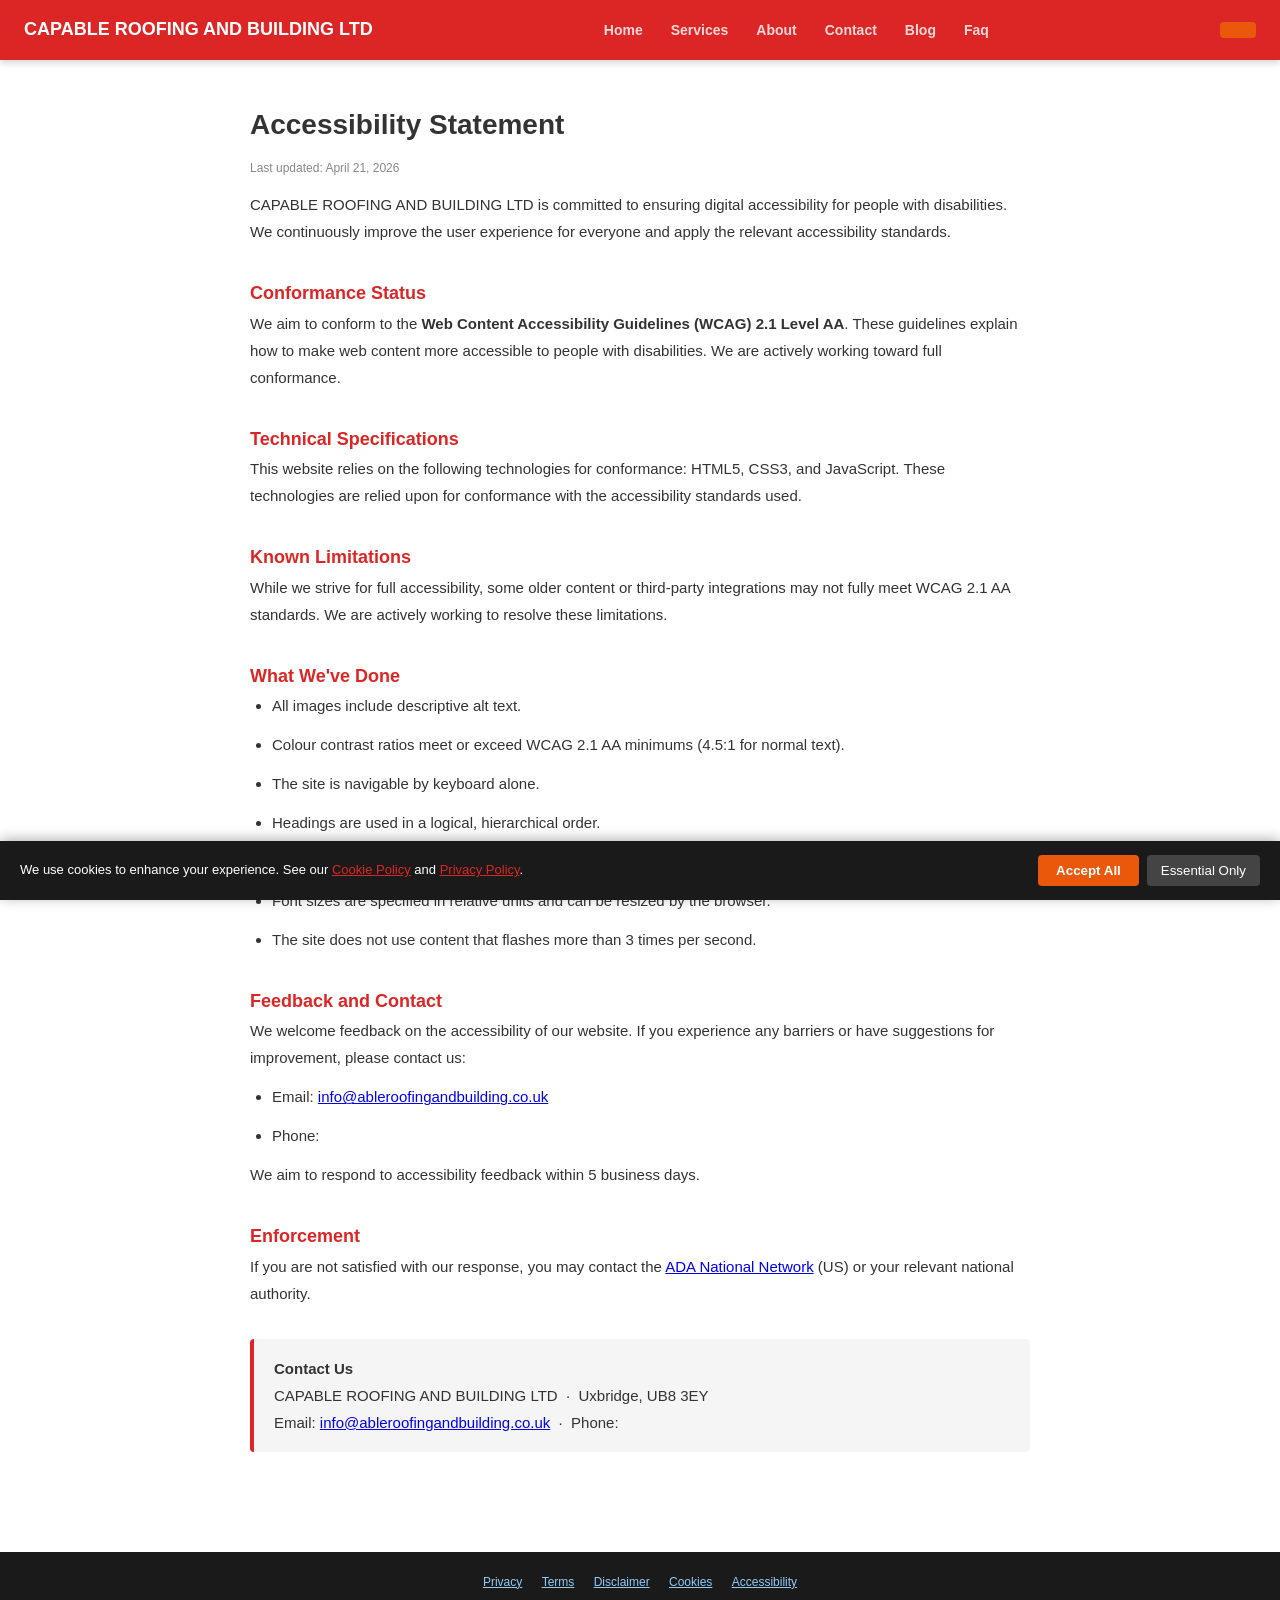
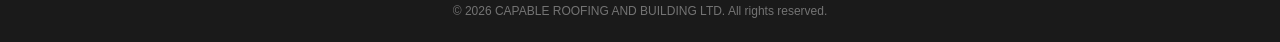
<file: accessibility.html>
<!DOCTYPE html>
<html lang="en">
<head>
<meta charset="UTF-8">
<meta name="viewport" content="width=device-width,initial-scale=1.0">
<title>Accessibility Statement | CAPABLE ROOFING AND BUILDING LTD</title>
<meta name="description" content="Accessibility Statement for CAPABLE ROOFING AND BUILDING LTD, Uxbridge UB8 3EY. Last updated April 21, 2026.">
<meta name="robots" content="noindex,follow">
<link rel="canonical" href="/accessibility.html">
<link rel="stylesheet" href="style.css">
<script type="application/ld+json">{"@context": "https://schema.org", "@type": "WebPage", "name": "Accessibility Statement", "url": "/accessibility.html", "inLanguage": "en-US", "publisher": {"@type": "LocalBusiness", "name": "CAPABLE ROOFING AND BUILDING LTD", "address": {"@type": "PostalAddress", "addressLocality": "Uxbridge", "addressRegion": "UB8 3EY"}}}</script>
<meta http-equiv="X-Content-Type-Options" content="nosniff">
<meta http-equiv="X-Frame-Options" content="DENY">
<style>
  .legal-wrap{max-width:820px;margin:40px auto;padding:0 20px 60px;font-size:15px;line-height:1.8;color:#333;}
  .legal-wrap h1{font-size:28px;margin-bottom:8px;}
  .legal-wrap h2{font-size:18px;margin-top:32px;color:#dc2626;}
  .legal-wrap p,.legal-wrap li{margin-bottom:12px;}
  .legal-wrap ul{padding-left:22px;}
  .legal-updated{color:#888;font-size:12px;margin-bottom:32px;}
  .legal-contact{background:#f5f5f5;border-left:4px solid #dc2626;padding:16px 20px;border-radius:4px;margin-top:32px;}
</style>
</head>
<body>
<nav style="background:#dc2626;padding:14px 24px;display:flex;justify-content:space-between;align-items:center;position:sticky;top:0;z-index:100;box-shadow:0 2px 8px rgba(0,0,0,.2);">
  <a href="index.html" style="color:white;font-weight:900;font-size:18px;text-decoration:none;">CAPABLE ROOFING AND BUILDING LTD</a>
  <div><a href="index.html" class="nav-link">Home</a><a href="services.html" class="nav-link">Services</a><a href="about.html" class="nav-link">About</a><a href="contact.html" class="nav-link">Contact</a><a href="blog.html" class="nav-link">Blog</a><a href="faq.html" class="nav-link">Faq</a></div>
  <a href="tel:" style="background:#ea580c;color:white;padding:8px 18px;border-radius:4px;text-decoration:none;font-weight:700;"></a>
</nav>
<div class="legal-wrap">

<h1>Accessibility Statement</h1>
<p class="legal-updated">Last updated: April 21, 2026</p>

<p>CAPABLE ROOFING AND BUILDING LTD is committed to ensuring digital accessibility for people with disabilities. We continuously improve the user experience for everyone and apply the relevant accessibility standards.</p>

<h2>Conformance Status</h2>
<p>We aim to conform to the <strong>Web Content Accessibility Guidelines (WCAG) 2.1 Level AA</strong>. These guidelines explain how to make web content more accessible to people with disabilities. We are actively working toward full conformance.</p>

<h2>Technical Specifications</h2>
<p>This website relies on the following technologies for conformance: HTML5, CSS3, and JavaScript. These technologies are relied upon for conformance with the accessibility standards used.</p>

<h2>Known Limitations</h2>
<p>While we strive for full accessibility, some older content or third-party integrations may not fully meet WCAG 2.1 AA standards. We are actively working to resolve these limitations.</p>

<h2>What We've Done</h2>
<ul>
  <li>All images include descriptive alt text.</li>
  <li>Colour contrast ratios meet or exceed WCAG 2.1 AA minimums (4.5:1 for normal text).</li>
  <li>The site is navigable by keyboard alone.</li>
  <li>Headings are used in a logical, hierarchical order.</li>
  <li>Forms include descriptive labels and error messages.</li>
  <li>Font sizes are specified in relative units and can be resized by the browser.</li>
  <li>The site does not use content that flashes more than 3 times per second.</li>
</ul>

<h2>Feedback and Contact</h2>
<p>We welcome feedback on the accessibility of our website. If you experience any barriers or have suggestions for improvement, please contact us:</p>
<ul>
  <li>Email: <a href="mailto:info@ableroofingandbuilding.co.uk">info@ableroofingandbuilding.co.uk</a></li>
  <li>Phone: <a href="tel:"></a></li>
</ul>
<p>We aim to respond to accessibility feedback within 5 business days.</p>

<h2>Enforcement</h2>
<p>If you are not satisfied with our response, you may contact the <a href="https://www.ada.gov" target="_blank" rel="noopener">ADA National Network</a> (US) or your relevant national authority.</p>
<div class="legal-contact">
  <strong>Contact Us</strong><br>
  CAPABLE ROOFING AND BUILDING LTD &nbsp;·&nbsp; Uxbridge, UB8 3EY<br>
  Email: <a href="mailto:info@ableroofingandbuilding.co.uk">info@ableroofingandbuilding.co.uk</a> &nbsp;·&nbsp; Phone: <a href="tel:"></a>
</div>
</div>
<footer style="background:#1a1a1a;color:#ccc;padding:20px 24px;text-align:center;font-size:12px;">
  <div><a href="privacy-policy.html" style="color:#90CAF9;margin:0 8px;">Privacy</a>
  <a href="terms.html" style="color:#90CAF9;margin:0 8px;">Terms</a>
  <a href="disclaimer.html" style="color:#90CAF9;margin:0 8px;">Disclaimer</a>
  <a href="cookies.html" style="color:#90CAF9;margin:0 8px;">Cookies</a>
  <a href="accessibility.html" style="color:#90CAF9;margin:0 8px;">Accessibility</a>
  </div>
  <div style="margin-top:8px;opacity:.5;">&copy; 2026 CAPABLE ROOFING AND BUILDING LTD. All rights reserved.</div>
</footer>
<script src="cookie-consent.js" defer></script>
</body></html>
</file>
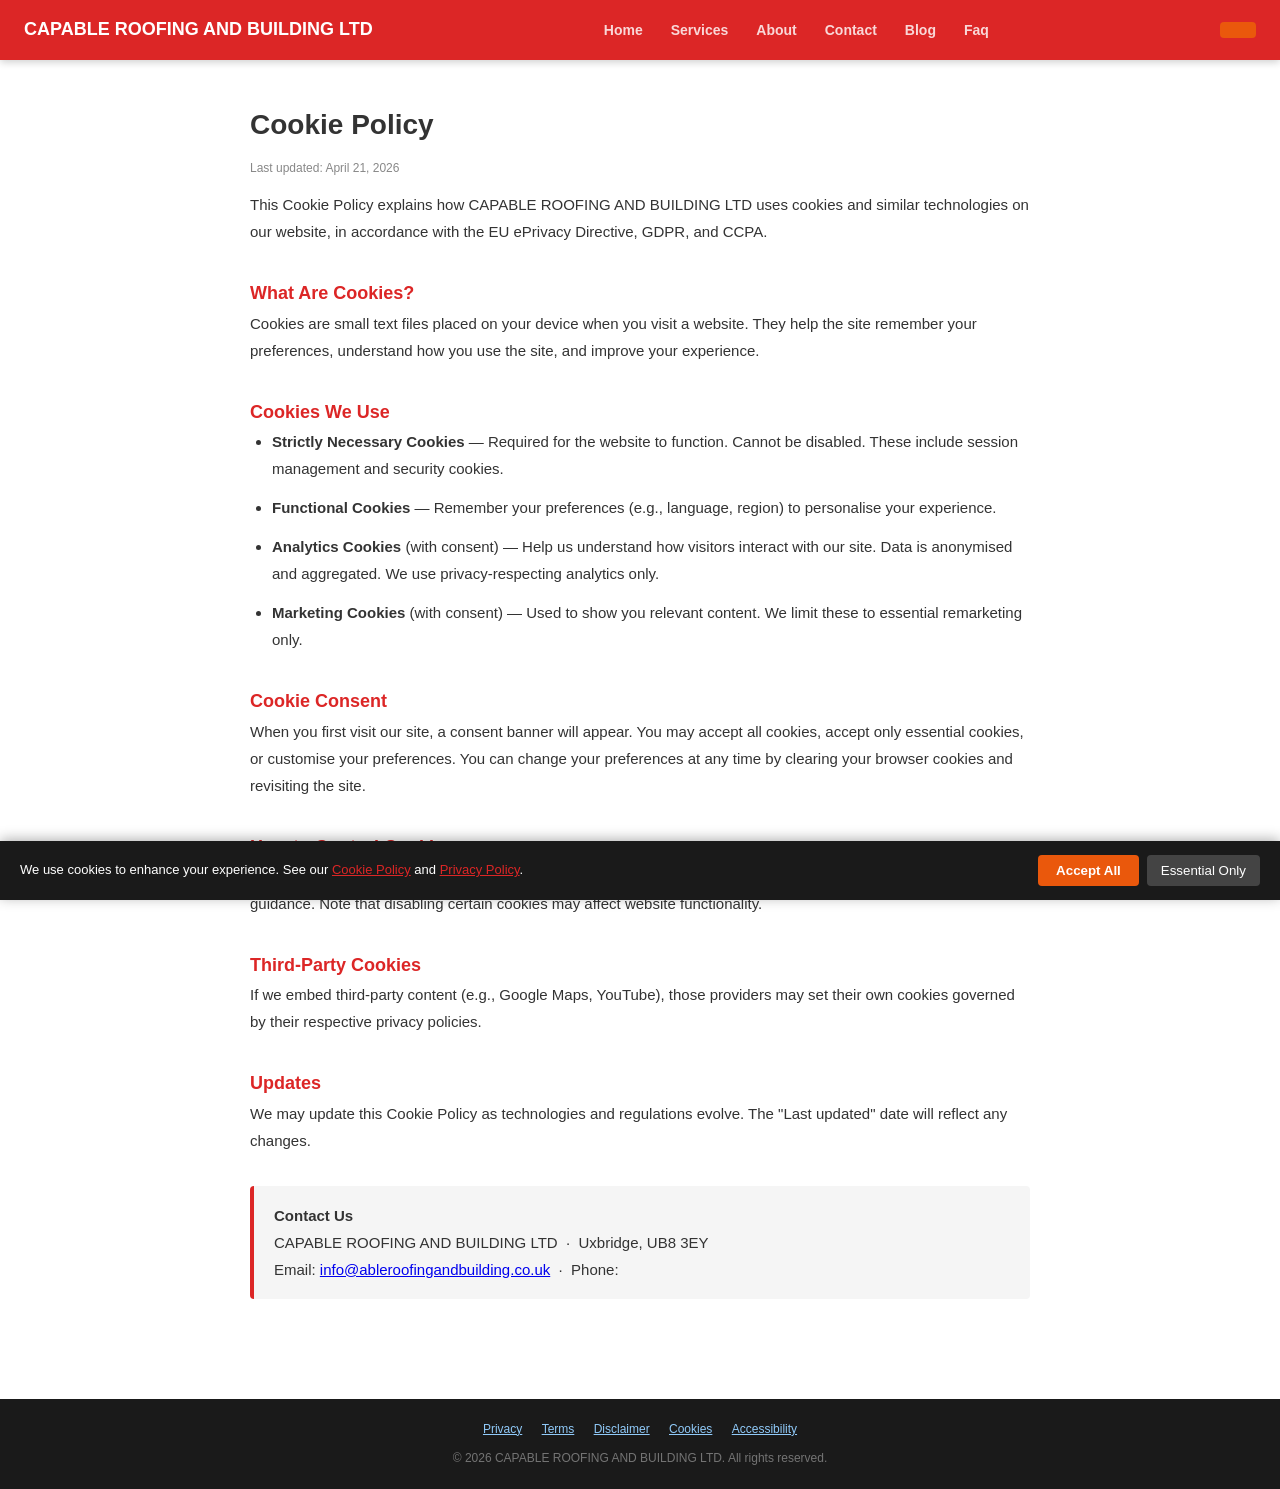
<file: cookies.html>
<!DOCTYPE html>
<html lang="en">
<head>
<meta charset="UTF-8">
<meta name="viewport" content="width=device-width,initial-scale=1.0">
<title>Cookie Policy | CAPABLE ROOFING AND BUILDING LTD</title>
<meta name="description" content="Cookie Policy for CAPABLE ROOFING AND BUILDING LTD, Uxbridge UB8 3EY. Last updated April 21, 2026.">
<meta name="robots" content="noindex,follow">
<link rel="canonical" href="/cookies.html">
<link rel="stylesheet" href="style.css">
<script type="application/ld+json">{"@context": "https://schema.org", "@type": "WebPage", "name": "Cookie Policy", "url": "/cookies.html", "inLanguage": "en-US", "publisher": {"@type": "LocalBusiness", "name": "CAPABLE ROOFING AND BUILDING LTD", "address": {"@type": "PostalAddress", "addressLocality": "Uxbridge", "addressRegion": "UB8 3EY"}}}</script>
<meta http-equiv="X-Content-Type-Options" content="nosniff">
<meta http-equiv="X-Frame-Options" content="DENY">
<style>
  .legal-wrap{max-width:820px;margin:40px auto;padding:0 20px 60px;font-size:15px;line-height:1.8;color:#333;}
  .legal-wrap h1{font-size:28px;margin-bottom:8px;}
  .legal-wrap h2{font-size:18px;margin-top:32px;color:#dc2626;}
  .legal-wrap p,.legal-wrap li{margin-bottom:12px;}
  .legal-wrap ul{padding-left:22px;}
  .legal-updated{color:#888;font-size:12px;margin-bottom:32px;}
  .legal-contact{background:#f5f5f5;border-left:4px solid #dc2626;padding:16px 20px;border-radius:4px;margin-top:32px;}
</style>
</head>
<body>
<nav style="background:#dc2626;padding:14px 24px;display:flex;justify-content:space-between;align-items:center;position:sticky;top:0;z-index:100;box-shadow:0 2px 8px rgba(0,0,0,.2);">
  <a href="index.html" style="color:white;font-weight:900;font-size:18px;text-decoration:none;">CAPABLE ROOFING AND BUILDING LTD</a>
  <div><a href="index.html" class="nav-link">Home</a><a href="services.html" class="nav-link">Services</a><a href="about.html" class="nav-link">About</a><a href="contact.html" class="nav-link">Contact</a><a href="blog.html" class="nav-link">Blog</a><a href="faq.html" class="nav-link">Faq</a></div>
  <a href="tel:" style="background:#ea580c;color:white;padding:8px 18px;border-radius:4px;text-decoration:none;font-weight:700;"></a>
</nav>
<div class="legal-wrap">

<h1>Cookie Policy</h1>
<p class="legal-updated">Last updated: April 21, 2026</p>

<p>This Cookie Policy explains how CAPABLE ROOFING AND BUILDING LTD uses cookies and similar technologies on our website, in accordance with the EU ePrivacy Directive, GDPR, and CCPA.</p>

<h2>What Are Cookies?</h2>
<p>Cookies are small text files placed on your device when you visit a website. They help the site remember your preferences, understand how you use the site, and improve your experience.</p>

<h2>Cookies We Use</h2>
<ul>
  <li><strong>Strictly Necessary Cookies</strong> — Required for the website to function. Cannot be disabled. These include session management and security cookies.</li>
  <li><strong>Functional Cookies</strong> — Remember your preferences (e.g., language, region) to personalise your experience.</li>
  <li><strong>Analytics Cookies</strong> (with consent) — Help us understand how visitors interact with our site. Data is anonymised and aggregated. We use privacy-respecting analytics only.</li>
  <li><strong>Marketing Cookies</strong> (with consent) — Used to show you relevant content. We limit these to essential remarketing only.</li>
</ul>

<h2>Cookie Consent</h2>
<p>When you first visit our site, a consent banner will appear. You may accept all cookies, accept only essential cookies, or customise your preferences. You can change your preferences at any time by clearing your browser cookies and revisiting the site.</p>

<h2>How to Control Cookies</h2>
<p>Most browsers allow you to control cookies through their settings. Visit <a href="https://www.aboutcookies.org" target="_blank" rel="noopener">aboutcookies.org</a> for browser-specific guidance. Note that disabling certain cookies may affect website functionality.</p>

<h2>Third-Party Cookies</h2>
<p>If we embed third-party content (e.g., Google Maps, YouTube), those providers may set their own cookies governed by their respective privacy policies.</p>

<h2>Updates</h2>
<p>We may update this Cookie Policy as technologies and regulations evolve. The "Last updated" date will reflect any changes.</p>
<div class="legal-contact">
  <strong>Contact Us</strong><br>
  CAPABLE ROOFING AND BUILDING LTD &nbsp;·&nbsp; Uxbridge, UB8 3EY<br>
  Email: <a href="mailto:info@ableroofingandbuilding.co.uk">info@ableroofingandbuilding.co.uk</a> &nbsp;·&nbsp; Phone: <a href="tel:"></a>
</div>
</div>
<footer style="background:#1a1a1a;color:#ccc;padding:20px 24px;text-align:center;font-size:12px;">
  <div><a href="privacy-policy.html" style="color:#90CAF9;margin:0 8px;">Privacy</a>
  <a href="terms.html" style="color:#90CAF9;margin:0 8px;">Terms</a>
  <a href="disclaimer.html" style="color:#90CAF9;margin:0 8px;">Disclaimer</a>
  <a href="cookies.html" style="color:#90CAF9;margin:0 8px;">Cookies</a>
  <a href="accessibility.html" style="color:#90CAF9;margin:0 8px;">Accessibility</a>
  </div>
  <div style="margin-top:8px;opacity:.5;">&copy; 2026 CAPABLE ROOFING AND BUILDING LTD. All rights reserved.</div>
</footer>
<script src="cookie-consent.js" defer></script>
</body></html>
</file>
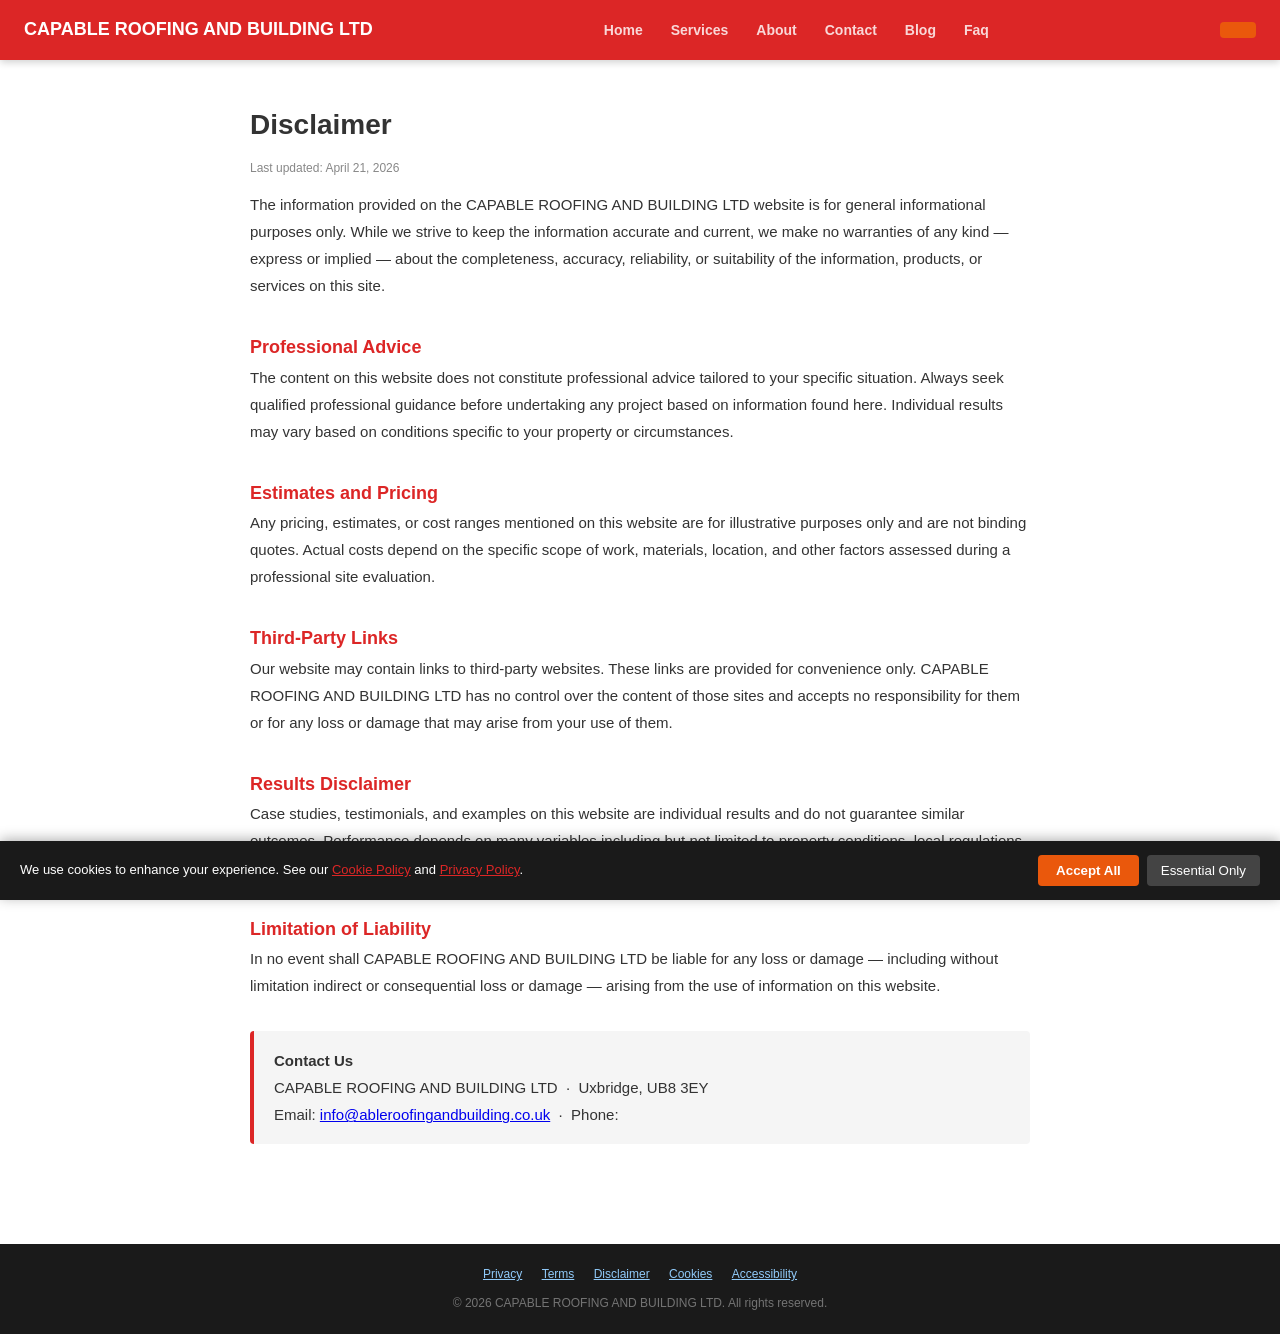
<file: disclaimer.html>
<!DOCTYPE html>
<html lang="en">
<head>
<meta charset="UTF-8">
<meta name="viewport" content="width=device-width,initial-scale=1.0">
<title>Disclaimer | CAPABLE ROOFING AND BUILDING LTD</title>
<meta name="description" content="Disclaimer for CAPABLE ROOFING AND BUILDING LTD, Uxbridge UB8 3EY. Last updated April 21, 2026.">
<meta name="robots" content="noindex,follow">
<link rel="canonical" href="/disclaimer.html">
<link rel="stylesheet" href="style.css">
<script type="application/ld+json">{"@context": "https://schema.org", "@type": "WebPage", "name": "Disclaimer", "url": "/disclaimer.html", "inLanguage": "en-US", "publisher": {"@type": "LocalBusiness", "name": "CAPABLE ROOFING AND BUILDING LTD", "address": {"@type": "PostalAddress", "addressLocality": "Uxbridge", "addressRegion": "UB8 3EY"}}}</script>
<meta http-equiv="X-Content-Type-Options" content="nosniff">
<meta http-equiv="X-Frame-Options" content="DENY">
<style>
  .legal-wrap{max-width:820px;margin:40px auto;padding:0 20px 60px;font-size:15px;line-height:1.8;color:#333;}
  .legal-wrap h1{font-size:28px;margin-bottom:8px;}
  .legal-wrap h2{font-size:18px;margin-top:32px;color:#dc2626;}
  .legal-wrap p,.legal-wrap li{margin-bottom:12px;}
  .legal-wrap ul{padding-left:22px;}
  .legal-updated{color:#888;font-size:12px;margin-bottom:32px;}
  .legal-contact{background:#f5f5f5;border-left:4px solid #dc2626;padding:16px 20px;border-radius:4px;margin-top:32px;}
</style>
</head>
<body>
<nav style="background:#dc2626;padding:14px 24px;display:flex;justify-content:space-between;align-items:center;position:sticky;top:0;z-index:100;box-shadow:0 2px 8px rgba(0,0,0,.2);">
  <a href="index.html" style="color:white;font-weight:900;font-size:18px;text-decoration:none;">CAPABLE ROOFING AND BUILDING LTD</a>
  <div><a href="index.html" class="nav-link">Home</a><a href="services.html" class="nav-link">Services</a><a href="about.html" class="nav-link">About</a><a href="contact.html" class="nav-link">Contact</a><a href="blog.html" class="nav-link">Blog</a><a href="faq.html" class="nav-link">Faq</a></div>
  <a href="tel:" style="background:#ea580c;color:white;padding:8px 18px;border-radius:4px;text-decoration:none;font-weight:700;"></a>
</nav>
<div class="legal-wrap">

<h1>Disclaimer</h1>
<p class="legal-updated">Last updated: April 21, 2026</p>

<p>The information provided on the CAPABLE ROOFING AND BUILDING LTD website is for general informational purposes only. While we strive to keep the information accurate and current, we make no warranties of any kind — express or implied — about the completeness, accuracy, reliability, or suitability of the information, products, or services on this site.</p>

<h2>Professional Advice</h2>
<p>The content on this website does not constitute professional advice tailored to your specific situation. Always seek qualified professional guidance before undertaking any project based on information found here. Individual results may vary based on conditions specific to your property or circumstances.</p>

<h2>Estimates and Pricing</h2>
<p>Any pricing, estimates, or cost ranges mentioned on this website are for illustrative purposes only and are not binding quotes. Actual costs depend on the specific scope of work, materials, location, and other factors assessed during a professional site evaluation.</p>

<h2>Third-Party Links</h2>
<p>Our website may contain links to third-party websites. These links are provided for convenience only. CAPABLE ROOFING AND BUILDING LTD has no control over the content of those sites and accepts no responsibility for them or for any loss or damage that may arise from your use of them.</p>

<h2>Results Disclaimer</h2>
<p>Case studies, testimonials, and examples on this website are individual results and do not guarantee similar outcomes. Performance depends on many variables including but not limited to property conditions, local regulations, weather, and individual project complexity.</p>

<h2>Limitation of Liability</h2>
<p>In no event shall CAPABLE ROOFING AND BUILDING LTD be liable for any loss or damage — including without limitation indirect or consequential loss or damage — arising from the use of information on this website.</p>
<div class="legal-contact">
  <strong>Contact Us</strong><br>
  CAPABLE ROOFING AND BUILDING LTD &nbsp;·&nbsp; Uxbridge, UB8 3EY<br>
  Email: <a href="mailto:info@ableroofingandbuilding.co.uk">info@ableroofingandbuilding.co.uk</a> &nbsp;·&nbsp; Phone: <a href="tel:"></a>
</div>
</div>
<footer style="background:#1a1a1a;color:#ccc;padding:20px 24px;text-align:center;font-size:12px;">
  <div><a href="privacy-policy.html" style="color:#90CAF9;margin:0 8px;">Privacy</a>
  <a href="terms.html" style="color:#90CAF9;margin:0 8px;">Terms</a>
  <a href="disclaimer.html" style="color:#90CAF9;margin:0 8px;">Disclaimer</a>
  <a href="cookies.html" style="color:#90CAF9;margin:0 8px;">Cookies</a>
  <a href="accessibility.html" style="color:#90CAF9;margin:0 8px;">Accessibility</a>
  </div>
  <div style="margin-top:8px;opacity:.5;">&copy; 2026 CAPABLE ROOFING AND BUILDING LTD. All rights reserved.</div>
</footer>
<script src="cookie-consent.js" defer></script>
</body></html>
</file>
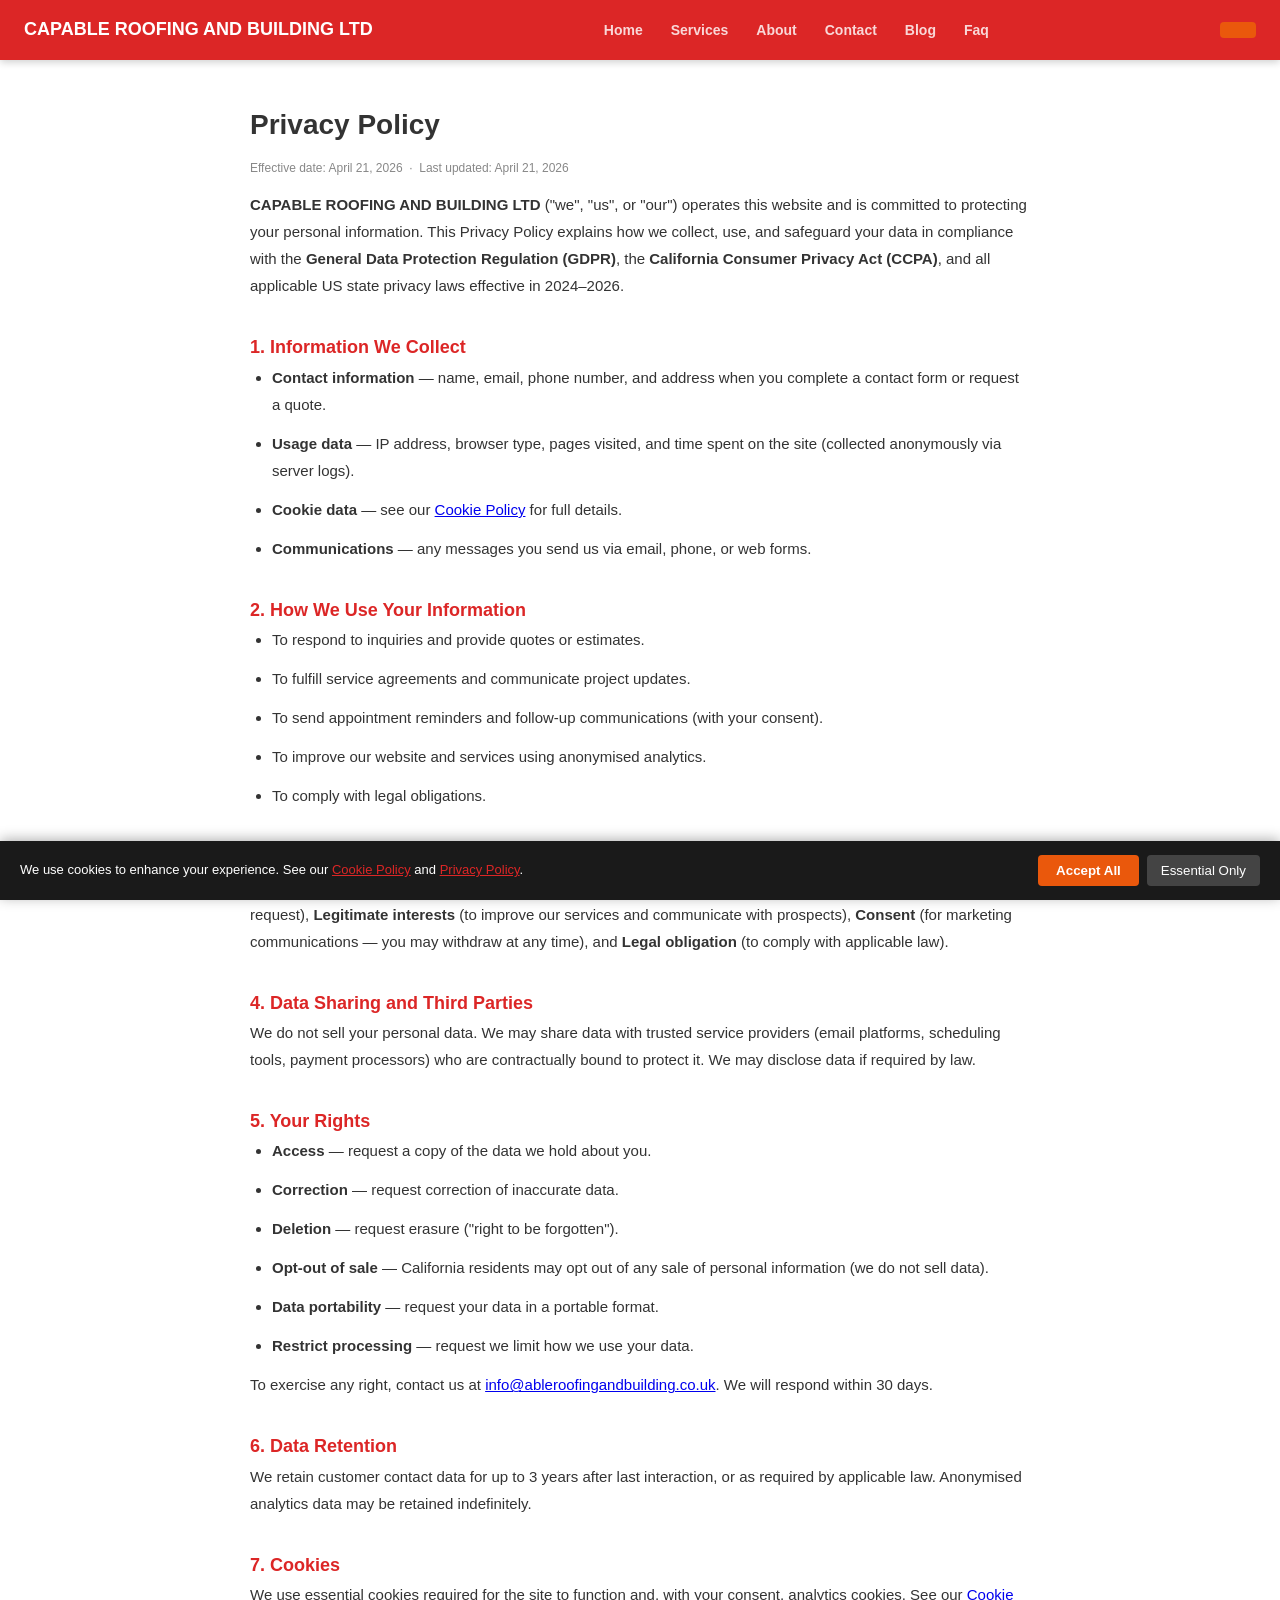
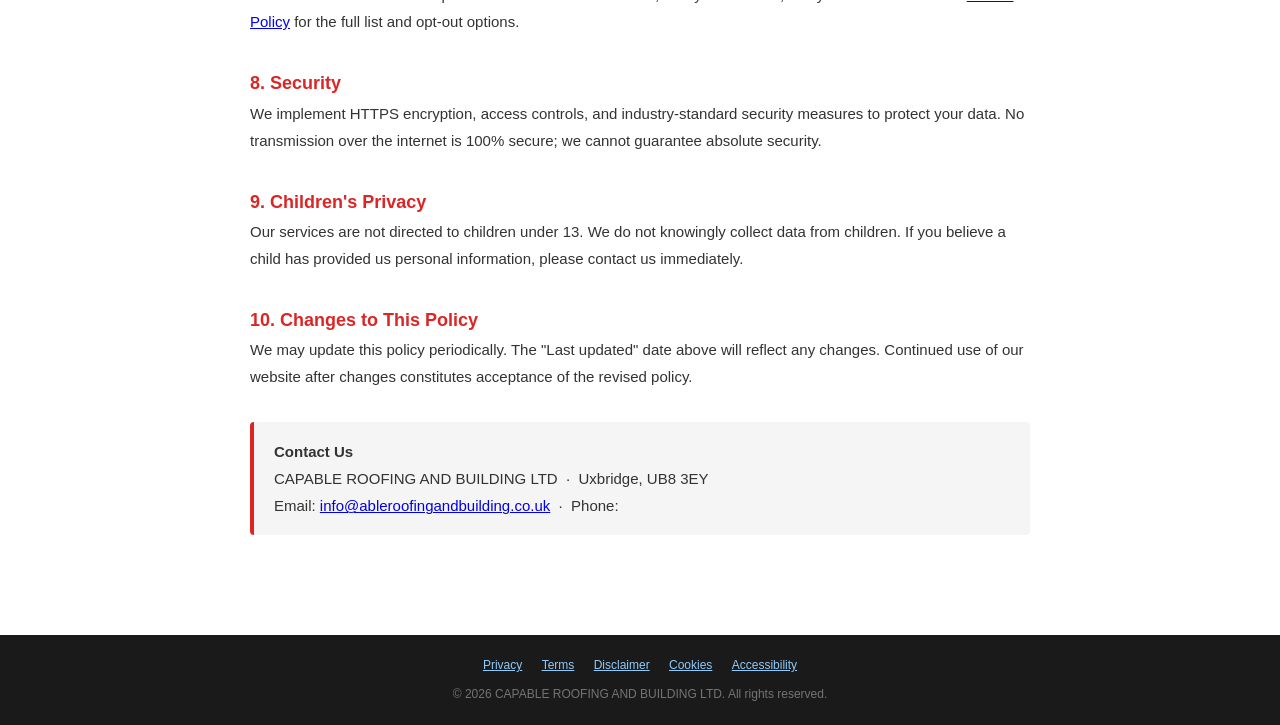
<file: privacy-policy.html>
<!DOCTYPE html>
<html lang="en">
<head>
<meta charset="UTF-8">
<meta name="viewport" content="width=device-width,initial-scale=1.0">
<title>Privacy Policy | CAPABLE ROOFING AND BUILDING LTD</title>
<meta name="description" content="Privacy Policy for CAPABLE ROOFING AND BUILDING LTD, Uxbridge UB8 3EY. Last updated April 21, 2026.">
<meta name="robots" content="noindex,follow">
<link rel="canonical" href="/privacy-policy.html">
<link rel="stylesheet" href="style.css">
<script type="application/ld+json">{"@context": "https://schema.org", "@type": "WebPage", "name": "Privacy Policy", "url": "/privacy-policy.html", "inLanguage": "en-US", "publisher": {"@type": "LocalBusiness", "name": "CAPABLE ROOFING AND BUILDING LTD", "address": {"@type": "PostalAddress", "addressLocality": "Uxbridge", "addressRegion": "UB8 3EY"}}}</script>
<meta http-equiv="X-Content-Type-Options" content="nosniff">
<meta http-equiv="X-Frame-Options" content="DENY">
<style>
  .legal-wrap{max-width:820px;margin:40px auto;padding:0 20px 60px;font-size:15px;line-height:1.8;color:#333;}
  .legal-wrap h1{font-size:28px;margin-bottom:8px;}
  .legal-wrap h2{font-size:18px;margin-top:32px;color:#dc2626;}
  .legal-wrap p,.legal-wrap li{margin-bottom:12px;}
  .legal-wrap ul{padding-left:22px;}
  .legal-updated{color:#888;font-size:12px;margin-bottom:32px;}
  .legal-contact{background:#f5f5f5;border-left:4px solid #dc2626;padding:16px 20px;border-radius:4px;margin-top:32px;}
</style>
</head>
<body>
<nav style="background:#dc2626;padding:14px 24px;display:flex;justify-content:space-between;align-items:center;position:sticky;top:0;z-index:100;box-shadow:0 2px 8px rgba(0,0,0,.2);">
  <a href="index.html" style="color:white;font-weight:900;font-size:18px;text-decoration:none;">CAPABLE ROOFING AND BUILDING LTD</a>
  <div><a href="index.html" class="nav-link">Home</a><a href="services.html" class="nav-link">Services</a><a href="about.html" class="nav-link">About</a><a href="contact.html" class="nav-link">Contact</a><a href="blog.html" class="nav-link">Blog</a><a href="faq.html" class="nav-link">Faq</a></div>
  <a href="tel:" style="background:#ea580c;color:white;padding:8px 18px;border-radius:4px;text-decoration:none;font-weight:700;"></a>
</nav>
<div class="legal-wrap">

<h1>Privacy Policy</h1>
<p class="legal-updated">Effective date: April 21, 2026 &nbsp;·&nbsp; Last updated: April 21, 2026</p>

<p><strong>CAPABLE ROOFING AND BUILDING LTD</strong> ("we", "us", or "our") operates this website and is committed to protecting your personal information. This Privacy Policy explains how we collect, use, and safeguard your data in compliance with the <strong>General Data Protection Regulation (GDPR)</strong>, the <strong>California Consumer Privacy Act (CCPA)</strong>, and all applicable US state privacy laws effective in 2024–2026.</p>

<h2>1. Information We Collect</h2>
<ul>
  <li><strong>Contact information</strong> — name, email, phone number, and address when you complete a contact form or request a quote.</li>
  <li><strong>Usage data</strong> — IP address, browser type, pages visited, and time spent on the site (collected anonymously via server logs).</li>
  <li><strong>Cookie data</strong> — see our <a href="cookies.html">Cookie Policy</a> for full details.</li>
  <li><strong>Communications</strong> — any messages you send us via email, phone, or web forms.</li>
</ul>

<h2>2. How We Use Your Information</h2>
<ul>
  <li>To respond to inquiries and provide quotes or estimates.</li>
  <li>To fulfill service agreements and communicate project updates.</li>
  <li>To send appointment reminders and follow-up communications (with your consent).</li>
  <li>To improve our website and services using anonymised analytics.</li>
  <li>To comply with legal obligations.</li>
</ul>

<h2>3. Legal Basis for Processing (GDPR)</h2>
<p>We process your personal data under the following lawful bases: <strong>Contractual necessity</strong> (to provide services you request), <strong>Legitimate interests</strong> (to improve our services and communicate with prospects), <strong>Consent</strong> (for marketing communications — you may withdraw at any time), and <strong>Legal obligation</strong> (to comply with applicable law).</p>

<h2>4. Data Sharing and Third Parties</h2>
<p>We do not sell your personal data. We may share data with trusted service providers (email platforms, scheduling tools, payment processors) who are contractually bound to protect it. We may disclose data if required by law.</p>

<h2>5. Your Rights</h2>
<ul>
  <li><strong>Access</strong> — request a copy of the data we hold about you.</li>
  <li><strong>Correction</strong> — request correction of inaccurate data.</li>
  <li><strong>Deletion</strong> — request erasure ("right to be forgotten").</li>
  <li><strong>Opt-out of sale</strong> — California residents may opt out of any sale of personal information (we do not sell data).</li>
  <li><strong>Data portability</strong> — request your data in a portable format.</li>
  <li><strong>Restrict processing</strong> — request we limit how we use your data.</li>
</ul>
<p>To exercise any right, contact us at <a href="mailto:info@ableroofingandbuilding.co.uk">info@ableroofingandbuilding.co.uk</a>. We will respond within 30 days.</p>

<h2>6. Data Retention</h2>
<p>We retain customer contact data for up to 3 years after last interaction, or as required by applicable law. Anonymised analytics data may be retained indefinitely.</p>

<h2>7. Cookies</h2>
<p>We use essential cookies required for the site to function and, with your consent, analytics cookies. See our <a href="cookies.html">Cookie Policy</a> for the full list and opt-out options.</p>

<h2>8. Security</h2>
<p>We implement HTTPS encryption, access controls, and industry-standard security measures to protect your data. No transmission over the internet is 100% secure; we cannot guarantee absolute security.</p>

<h2>9. Children's Privacy</h2>
<p>Our services are not directed to children under 13. We do not knowingly collect data from children. If you believe a child has provided us personal information, please contact us immediately.</p>

<h2>10. Changes to This Policy</h2>
<p>We may update this policy periodically. The "Last updated" date above will reflect any changes. Continued use of our website after changes constitutes acceptance of the revised policy.</p>
<div class="legal-contact">
  <strong>Contact Us</strong><br>
  CAPABLE ROOFING AND BUILDING LTD &nbsp;·&nbsp; Uxbridge, UB8 3EY<br>
  Email: <a href="mailto:info@ableroofingandbuilding.co.uk">info@ableroofingandbuilding.co.uk</a> &nbsp;·&nbsp; Phone: <a href="tel:"></a>
</div>
</div>
<footer style="background:#1a1a1a;color:#ccc;padding:20px 24px;text-align:center;font-size:12px;">
  <div><a href="privacy-policy.html" style="color:#90CAF9;margin:0 8px;">Privacy</a>
  <a href="terms.html" style="color:#90CAF9;margin:0 8px;">Terms</a>
  <a href="disclaimer.html" style="color:#90CAF9;margin:0 8px;">Disclaimer</a>
  <a href="cookies.html" style="color:#90CAF9;margin:0 8px;">Cookies</a>
  <a href="accessibility.html" style="color:#90CAF9;margin:0 8px;">Accessibility</a>
  </div>
  <div style="margin-top:8px;opacity:.5;">&copy; 2026 CAPABLE ROOFING AND BUILDING LTD. All rights reserved.</div>
</footer>
<script src="cookie-consent.js" defer></script>
</body></html>
</file>
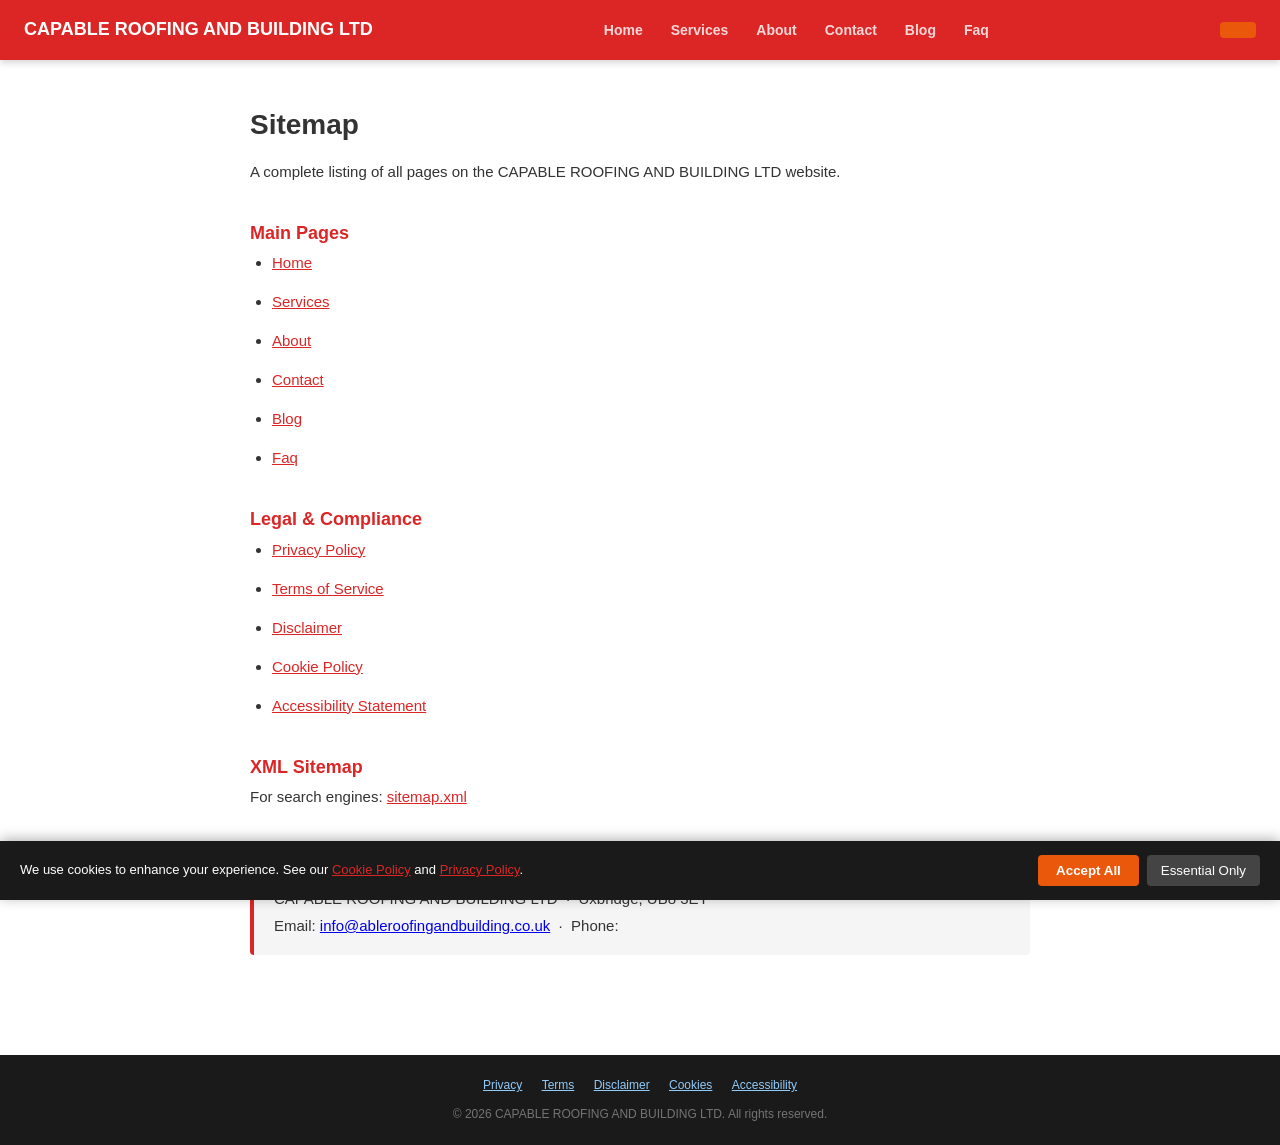
<file: sitemap-page.html>
<!DOCTYPE html>
<html lang="en">
<head>
<meta charset="UTF-8">
<meta name="viewport" content="width=device-width,initial-scale=1.0">
<title>Sitemap | CAPABLE ROOFING AND BUILDING LTD</title>
<meta name="description" content="Sitemap for CAPABLE ROOFING AND BUILDING LTD, Uxbridge UB8 3EY. Last updated April 21, 2026.">
<meta name="robots" content="noindex,follow">
<link rel="canonical" href="/sitemap-page.html">
<link rel="stylesheet" href="style.css">
<script type="application/ld+json">{"@context": "https://schema.org", "@type": "WebPage", "name": "Sitemap", "url": "/sitemap-page.html", "inLanguage": "en-US", "publisher": {"@type": "LocalBusiness", "name": "CAPABLE ROOFING AND BUILDING LTD", "address": {"@type": "PostalAddress", "addressLocality": "Uxbridge", "addressRegion": "UB8 3EY"}}}</script>
<meta http-equiv="X-Content-Type-Options" content="nosniff">
<meta http-equiv="X-Frame-Options" content="DENY">
<style>
  .legal-wrap{max-width:820px;margin:40px auto;padding:0 20px 60px;font-size:15px;line-height:1.8;color:#333;}
  .legal-wrap h1{font-size:28px;margin-bottom:8px;}
  .legal-wrap h2{font-size:18px;margin-top:32px;color:#dc2626;}
  .legal-wrap p,.legal-wrap li{margin-bottom:12px;}
  .legal-wrap ul{padding-left:22px;}
  .legal-updated{color:#888;font-size:12px;margin-bottom:32px;}
  .legal-contact{background:#f5f5f5;border-left:4px solid #dc2626;padding:16px 20px;border-radius:4px;margin-top:32px;}
</style>
</head>
<body>
<nav style="background:#dc2626;padding:14px 24px;display:flex;justify-content:space-between;align-items:center;position:sticky;top:0;z-index:100;box-shadow:0 2px 8px rgba(0,0,0,.2);">
  <a href="index.html" style="color:white;font-weight:900;font-size:18px;text-decoration:none;">CAPABLE ROOFING AND BUILDING LTD</a>
  <div><a href="index.html" class="nav-link">Home</a><a href="services.html" class="nav-link">Services</a><a href="about.html" class="nav-link">About</a><a href="contact.html" class="nav-link">Contact</a><a href="blog.html" class="nav-link">Blog</a><a href="faq.html" class="nav-link">Faq</a></div>
  <a href="tel:" style="background:#ea580c;color:white;padding:8px 18px;border-radius:4px;text-decoration:none;font-weight:700;"></a>
</nav>
<div class="legal-wrap">

<h1>Sitemap</h1>
<p>A complete listing of all pages on the CAPABLE ROOFING AND BUILDING LTD website.</p>

<h2>Main Pages</h2>
<ul>
  <li><a href="index.html" style="color:#dc2626;">Home</a></li>
  <li><a href="services.html" style="color:#dc2626;">Services</a></li>
  <li><a href="about.html" style="color:#dc2626;">About</a></li>
  <li><a href="contact.html" style="color:#dc2626;">Contact</a></li>
  <li><a href="blog.html" style="color:#dc2626;">Blog</a></li>
  <li><a href="faq.html" style="color:#dc2626;">Faq</a></li>
</ul>

<h2>Legal &amp; Compliance</h2>
<ul>
  <li><a href="privacy-policy.html" style="color:#dc2626;">Privacy Policy</a></li>
  <li><a href="terms.html"          style="color:#dc2626;">Terms of Service</a></li>
  <li><a href="disclaimer.html"     style="color:#dc2626;">Disclaimer</a></li>
  <li><a href="cookies.html"        style="color:#dc2626;">Cookie Policy</a></li>
  <li><a href="accessibility.html"  style="color:#dc2626;">Accessibility Statement</a></li>
</ul>

<h2>XML Sitemap</h2>
<p>For search engines: <a href="sitemap.xml" style="color:#dc2626;">sitemap.xml</a></p>

<div class="legal-contact">
  <strong>Contact Us</strong><br>
  CAPABLE ROOFING AND BUILDING LTD &nbsp;·&nbsp; Uxbridge, UB8 3EY<br>
  Email: <a href="mailto:info@ableroofingandbuilding.co.uk">info@ableroofingandbuilding.co.uk</a> &nbsp;·&nbsp; Phone: <a href="tel:"></a>
</div>
</div>
<footer style="background:#1a1a1a;color:#ccc;padding:20px 24px;text-align:center;font-size:12px;">
  <div><a href="privacy-policy.html" style="color:#90CAF9;margin:0 8px;">Privacy</a>
  <a href="terms.html" style="color:#90CAF9;margin:0 8px;">Terms</a>
  <a href="disclaimer.html" style="color:#90CAF9;margin:0 8px;">Disclaimer</a>
  <a href="cookies.html" style="color:#90CAF9;margin:0 8px;">Cookies</a>
  <a href="accessibility.html" style="color:#90CAF9;margin:0 8px;">Accessibility</a>
  </div>
  <div style="margin-top:8px;opacity:.5;">&copy; 2026 CAPABLE ROOFING AND BUILDING LTD. All rights reserved.</div>
</footer>
<script src="cookie-consent.js" defer></script>
</body></html>
</file>
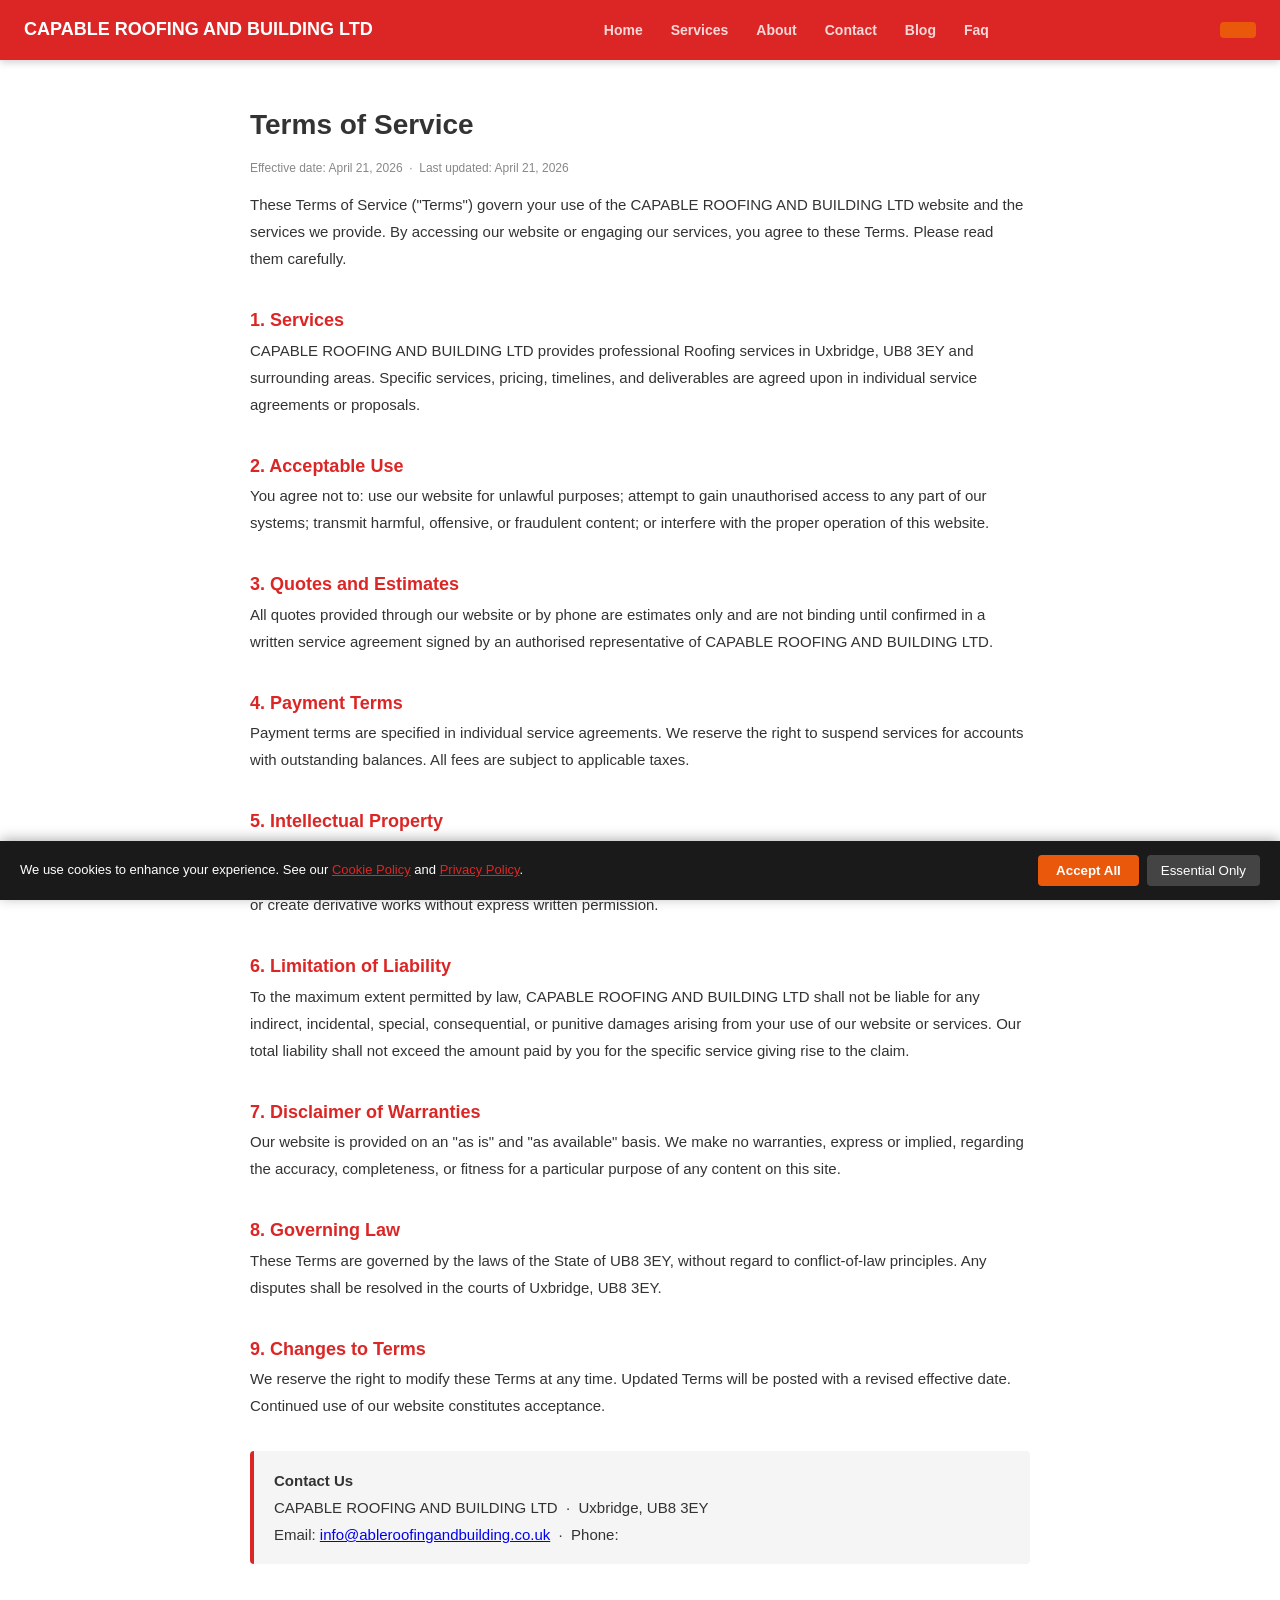
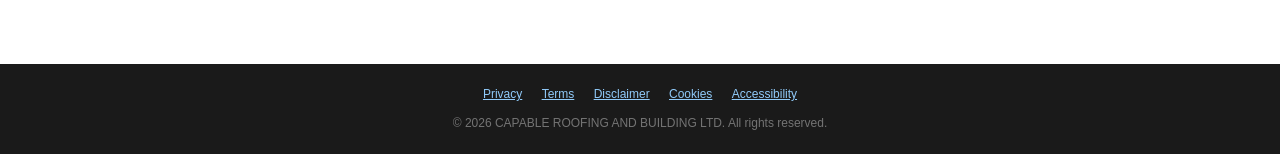
<file: terms.html>
<!DOCTYPE html>
<html lang="en">
<head>
<meta charset="UTF-8">
<meta name="viewport" content="width=device-width,initial-scale=1.0">
<title>Terms of Service | CAPABLE ROOFING AND BUILDING LTD</title>
<meta name="description" content="Terms of Service for CAPABLE ROOFING AND BUILDING LTD, Uxbridge UB8 3EY. Last updated April 21, 2026.">
<meta name="robots" content="noindex,follow">
<link rel="canonical" href="/terms.html">
<link rel="stylesheet" href="style.css">
<script type="application/ld+json">{"@context": "https://schema.org", "@type": "WebPage", "name": "Terms of Service", "url": "/terms.html", "inLanguage": "en-US", "publisher": {"@type": "LocalBusiness", "name": "CAPABLE ROOFING AND BUILDING LTD", "address": {"@type": "PostalAddress", "addressLocality": "Uxbridge", "addressRegion": "UB8 3EY"}}}</script>
<meta http-equiv="X-Content-Type-Options" content="nosniff">
<meta http-equiv="X-Frame-Options" content="DENY">
<style>
  .legal-wrap{max-width:820px;margin:40px auto;padding:0 20px 60px;font-size:15px;line-height:1.8;color:#333;}
  .legal-wrap h1{font-size:28px;margin-bottom:8px;}
  .legal-wrap h2{font-size:18px;margin-top:32px;color:#dc2626;}
  .legal-wrap p,.legal-wrap li{margin-bottom:12px;}
  .legal-wrap ul{padding-left:22px;}
  .legal-updated{color:#888;font-size:12px;margin-bottom:32px;}
  .legal-contact{background:#f5f5f5;border-left:4px solid #dc2626;padding:16px 20px;border-radius:4px;margin-top:32px;}
</style>
</head>
<body>
<nav style="background:#dc2626;padding:14px 24px;display:flex;justify-content:space-between;align-items:center;position:sticky;top:0;z-index:100;box-shadow:0 2px 8px rgba(0,0,0,.2);">
  <a href="index.html" style="color:white;font-weight:900;font-size:18px;text-decoration:none;">CAPABLE ROOFING AND BUILDING LTD</a>
  <div><a href="index.html" class="nav-link">Home</a><a href="services.html" class="nav-link">Services</a><a href="about.html" class="nav-link">About</a><a href="contact.html" class="nav-link">Contact</a><a href="blog.html" class="nav-link">Blog</a><a href="faq.html" class="nav-link">Faq</a></div>
  <a href="tel:" style="background:#ea580c;color:white;padding:8px 18px;border-radius:4px;text-decoration:none;font-weight:700;"></a>
</nav>
<div class="legal-wrap">

<h1>Terms of Service</h1>
<p class="legal-updated">Effective date: April 21, 2026 &nbsp;·&nbsp; Last updated: April 21, 2026</p>

<p>These Terms of Service ("Terms") govern your use of the CAPABLE ROOFING AND BUILDING LTD website and the services we provide. By accessing our website or engaging our services, you agree to these Terms. Please read them carefully.</p>

<h2>1. Services</h2>
<p>CAPABLE ROOFING AND BUILDING LTD provides professional Roofing services in Uxbridge, UB8 3EY and surrounding areas. Specific services, pricing, timelines, and deliverables are agreed upon in individual service agreements or proposals.</p>

<h2>2. Acceptable Use</h2>
<p>You agree not to: use our website for unlawful purposes; attempt to gain unauthorised access to any part of our systems; transmit harmful, offensive, or fraudulent content; or interfere with the proper operation of this website.</p>

<h2>3. Quotes and Estimates</h2>
<p>All quotes provided through our website or by phone are estimates only and are not binding until confirmed in a written service agreement signed by an authorised representative of CAPABLE ROOFING AND BUILDING LTD.</p>

<h2>4. Payment Terms</h2>
<p>Payment terms are specified in individual service agreements. We reserve the right to suspend services for accounts with outstanding balances. All fees are subject to applicable taxes.</p>

<h2>5. Intellectual Property</h2>
<p>All content on this website — including text, images, logos, and graphics — is the property of CAPABLE ROOFING AND BUILDING LTD or its licensors and is protected by applicable copyright law. You may not reproduce, distribute, or create derivative works without express written permission.</p>

<h2>6. Limitation of Liability</h2>
<p>To the maximum extent permitted by law, CAPABLE ROOFING AND BUILDING LTD shall not be liable for any indirect, incidental, special, consequential, or punitive damages arising from your use of our website or services. Our total liability shall not exceed the amount paid by you for the specific service giving rise to the claim.</p>

<h2>7. Disclaimer of Warranties</h2>
<p>Our website is provided on an "as is" and "as available" basis. We make no warranties, express or implied, regarding the accuracy, completeness, or fitness for a particular purpose of any content on this site.</p>

<h2>8. Governing Law</h2>
<p>These Terms are governed by the laws of the State of UB8 3EY, without regard to conflict-of-law principles. Any disputes shall be resolved in the courts of Uxbridge, UB8 3EY.</p>

<h2>9. Changes to Terms</h2>
<p>We reserve the right to modify these Terms at any time. Updated Terms will be posted with a revised effective date. Continued use of our website constitutes acceptance.</p>
<div class="legal-contact">
  <strong>Contact Us</strong><br>
  CAPABLE ROOFING AND BUILDING LTD &nbsp;·&nbsp; Uxbridge, UB8 3EY<br>
  Email: <a href="mailto:info@ableroofingandbuilding.co.uk">info@ableroofingandbuilding.co.uk</a> &nbsp;·&nbsp; Phone: <a href="tel:"></a>
</div>
</div>
<footer style="background:#1a1a1a;color:#ccc;padding:20px 24px;text-align:center;font-size:12px;">
  <div><a href="privacy-policy.html" style="color:#90CAF9;margin:0 8px;">Privacy</a>
  <a href="terms.html" style="color:#90CAF9;margin:0 8px;">Terms</a>
  <a href="disclaimer.html" style="color:#90CAF9;margin:0 8px;">Disclaimer</a>
  <a href="cookies.html" style="color:#90CAF9;margin:0 8px;">Cookies</a>
  <a href="accessibility.html" style="color:#90CAF9;margin:0 8px;">Accessibility</a>
  </div>
  <div style="margin-top:8px;opacity:.5;">&copy; 2026 CAPABLE ROOFING AND BUILDING LTD. All rights reserved.</div>
</footer>
<script src="cookie-consent.js" defer></script>
</body></html>
</file>
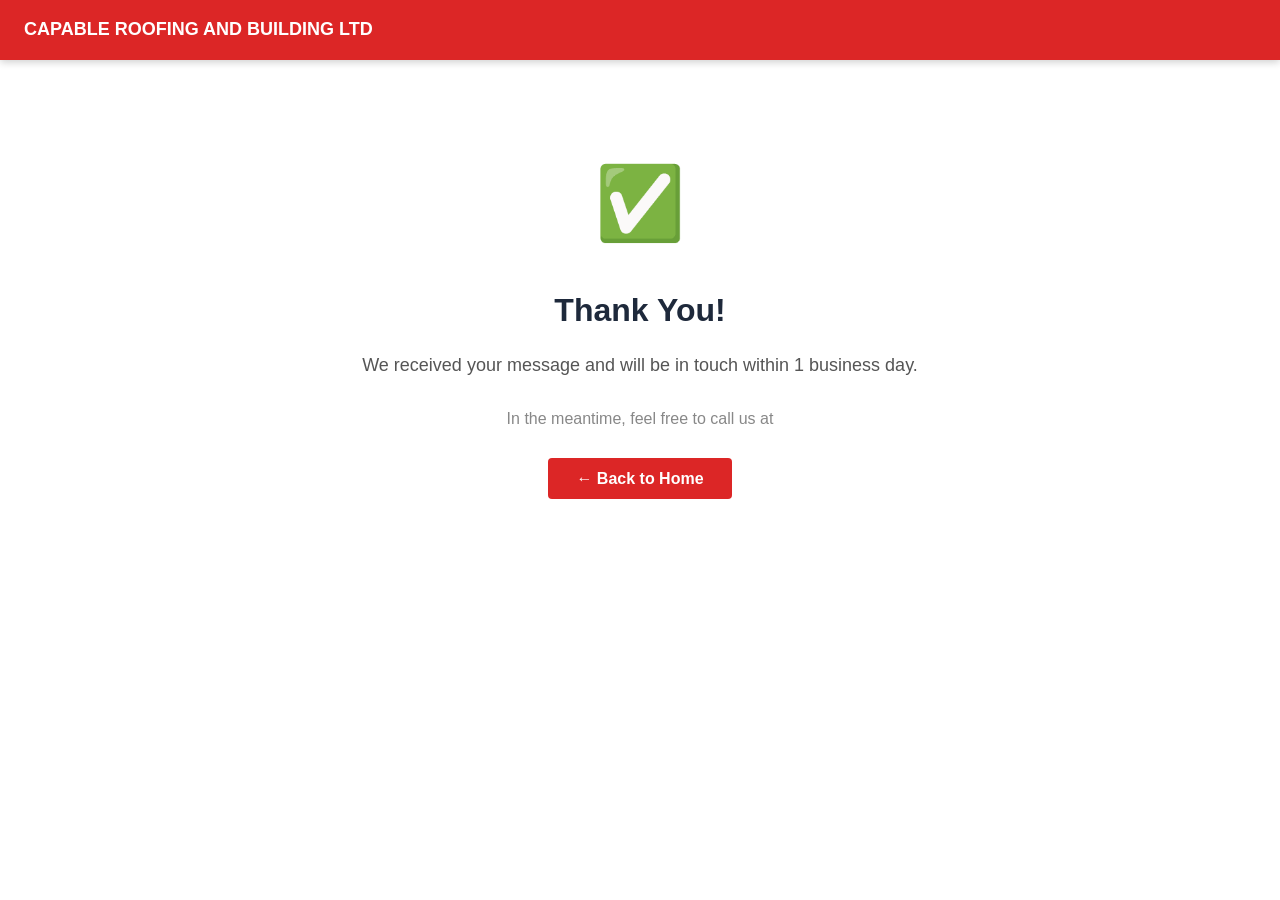
<file: thank-you.html>
<!DOCTYPE html>
<html lang="en">
<head>
<meta charset="UTF-8">
<meta name="viewport" content="width=device-width,initial-scale=1.0">
<title>Thank You | CAPABLE ROOFING AND BUILDING LTD</title>
<meta name="robots" content="noindex,follow">
<link rel="stylesheet" href="style.css">
<script>
  // Fire conversion event if GTM / GA is present
  window.addEventListener('load', function() {
    if (typeof gtag === 'function') gtag('event','conversion',{'send_to':'AW-CONVERSION_ID'});
    if (typeof fbq === 'function') fbq('track','Lead');
  });
</script>
</head>
<body>
<nav style="background:#dc2626;padding:14px 24px;display:flex;justify-content:space-between;align-items:center;position:sticky;top:0;z-index:100;box-shadow:0 2px 8px rgba(0,0,0,.2);">
  <a href="index.html" style="color:white;font-weight:900;font-size:18px;text-decoration:none;">CAPABLE ROOFING AND BUILDING LTD</a>
</nav>
<div style="text-align:center;padding:80px 20px;max-width:600px;margin:auto;">
  <div style="font-size:72px;margin-bottom:16px;">✅</div>
  <h1 style="font-size:32px;margin-bottom:12px;">Thank You!</h1>
  <p style="font-size:18px;color:#555;margin-bottom:24px;">We received your message and will be in touch within 1 business day.</p>
  <p style="color:#888;margin-bottom:32px;">In the meantime, feel free to call us at <a href="tel:" style="color:#dc2626;font-weight:700;"></a></p>
  <a href="index.html" class="hp-btn" style="background:#dc2626;color:white;padding:12px 28px;border-radius:4px;text-decoration:none;font-weight:700;">← Back to Home</a>
</div>
</body></html>
</file>
<file: style.css>
/* ═══ Premium Site CSS — Hidden Location Gaps AI Agent by AI Evolution Services ═══ */
*,*::before,*::after{box-sizing:border-box;margin:0;padding:0;}

body{
  font-family:'Plus Jakarta Sans', sans-serif;
  color:#1e293b;
  background:#ffffff;
  line-height:1.75;
  -webkit-font-smoothing:antialiased;
}

/* ── NAV ── */
.site-nav{
  position:fixed;top:0;left:0;right:0;z-index:1000;
  display:flex;align-items:center;gap:0;
  padding:0 32px;height:70px;
  background:rgba(15,8,40,0.82);
  backdrop-filter:blur(18px);-webkit-backdrop-filter:blur(18px);
  border-bottom:1px solid rgba(139,92,246,0.30);
  transition:background .3s,box-shadow .3s;
}
.site-nav.nav-scrolled{
  background:rgba(0,0,0,0.92);
  box-shadow:0 4px 32px rgba(0,0,0,0.4);
}
.nav-brand{
  font-family:'Plus Jakarta Sans', sans-serif;font-size:1.25rem;font-weight:900;
  color:#fff;text-decoration:none;white-space:nowrap;
  letter-spacing:-0.03em;
}
.nav-links{
  display:flex;gap:4px;margin-left:auto;
}
.nav-link{
  color:rgba(255,255,255,0.82);text-decoration:none;
  font-weight:600;font-size:0.875rem;
  padding:7px 14px;border-radius:8px;
  transition:background .18s,color .18s;
}
.nav-link:hover{color:#fff;background:rgba(255,255,255,0.1);}
.nav-cta{
  margin-left:16px;padding:9px 20px;
  background:#dc2626;color:#fff;
  border-radius:10px;font-weight:700;font-size:0.875rem;
  text-decoration:none;white-space:nowrap;
  transition:opacity .18s,transform .18s;
  box-shadow:0 4px 16px rgba(79,70,229,0.35);
}
.nav-cta:hover{opacity:.88;transform:translateY(-1px);}
.nav-hamburger{
  display:none;flex-direction:column;gap:5px;cursor:pointer;
  background:none;border:none;padding:6px;margin-left:12px;
}
.nav-hamburger span{
  display:block;width:22px;height:2px;
  background:rgba(255,255,255,0.85);border-radius:2px;
  transition:transform .25s;
}

/* ── HERO ── */
.site-hero{
  position:relative;min-height:100vh;
  display:flex;align-items:center;justify-content:center;
  text-align:center;color:#fff;overflow:hidden;
  padding:100px 24px 60px;
}
.hero-blob{
  position:absolute;border-radius:50%;
  filter:blur(90px);pointer-events:none;
  animation:blobFloat 10s ease-in-out infinite alternate;
}
.hero-blob.b1{width:55vw;height:55vw;top:-10%;left:-15%;animation-delay:0s;}
.hero-blob.b2{width:45vw;height:45vw;bottom:-5%;right:-10%;animation-delay:-5s;}
@keyframes blobFloat{from{transform:translate(0,0) scale(1);}to{transform:translate(4%,6%) scale(1.08);}}
.hero-inner{
  position:relative;z-index:2;max-width:860px;width:100%;
}
.hero-eyebrow{
  display:inline-block;
  font-size:0.78rem;font-weight:700;letter-spacing:0.14em;text-transform:uppercase;
  color:rgba(255,255,255,0.65);
  background:rgba(255,255,255,0.08);
  border:1px solid rgba(255,255,255,0.14);
  border-radius:100px;padding:5px 16px;margin-bottom:24px;
}
.hero-h1{
  font-family:'Plus Jakarta Sans', sans-serif;
  font-size:clamp(2.4rem,6vw,4.5rem);
  font-weight:900;line-height:1.08;
  letter-spacing:-0.04em;margin-bottom:20px;
}
.hero-sub{
  font-size:clamp(1rem,2vw,1.25rem);
  opacity:.82;max-width:600px;margin:0 auto 36px;line-height:1.6;
}
.hero-actions{display:flex;gap:16px;justify-content:center;flex-wrap:wrap;margin-bottom:56px;}
.btn-hero-primary{
  display:inline-flex;align-items:center;gap:8px;
  padding:15px 36px;border-radius:12px;
  font-weight:700;font-size:1rem;text-decoration:none;color:#fff;
  box-shadow:0 8px 28px rgba(0,0,0,0.35);
  transition:transform .18s,box-shadow .18s;
}
.btn-hero-primary:hover{transform:translateY(-2px);box-shadow:0 14px 36px rgba(0,0,0,0.45);}
.btn-hero-ghost{
  display:inline-flex;align-items:center;gap:8px;
  padding:15px 28px;border-radius:12px;
  font-weight:600;font-size:1rem;text-decoration:none;
  color:#fff;
  background:rgba(255,255,255,0.1);
  border:1.5px solid rgba(255,255,255,0.25);
  backdrop-filter:blur(8px);
  transition:background .18s,transform .18s;
}
.btn-hero-ghost:hover{background:rgba(255,255,255,0.18);transform:translateY(-2px);}

/* ── TRUST STRIP ── */
.hero-trust{
  display:flex;align-items:center;justify-content:center;gap:0;
  flex-wrap:wrap;gap:8px;
  background:rgba(255,255,255,0.06);
  border:1px solid rgba(255,255,255,0.12);
  border-radius:16px;padding:20px 32px;
  backdrop-filter:blur(8px);
  max-width:520px;margin:0 auto;
}
.trust-item{text-align:center;padding:0 20px;}
.trust-item strong{display:block;font-size:1.3rem;font-weight:900;color:#fff;}
.trust-item span{font-size:0.72rem;opacity:.65;text-transform:uppercase;letter-spacing:.08em;}
.trust-sep{width:1px;height:36px;background:rgba(255,255,255,0.18);}

/* ── SCROLL CUE ── */
.hero-scroll-cue{
  position:absolute;bottom:32px;left:50%;transform:translateX(-50%);
}
.scroll-dot{
  width:6px;height:6px;border-radius:50%;background:#fff;opacity:.5;
  animation:scrollBounce 1.6s ease-in-out infinite;
}
@keyframes scrollBounce{0%,100%{transform:translateY(0);opacity:.5;}50%{transform:translateY(8px);opacity:.9;}}

/* ── MAIN CONTENT ── */
.page-main{max-width:1000px;margin:0 auto;padding:72px 24px;}

/* hp-section (used by _render_sections) */
.hp-section{padding:0;}
.hp-section h2{
  font-family:'Plus Jakarta Sans', sans-serif;
  font-size:clamp(1.5rem,3vw,2.2rem);font-weight:800;
  letter-spacing:-0.03em;margin:0 0 28px;
  background:linear-gradient(135deg,#8b5cf6,#ec4899);-webkit-background-clip:text;
  -webkit-text-fill-color:transparent;background-clip:text;
}
.hp-section p{margin-bottom:16px;font-size:1rem;color:#1e293b;}

/* hp-card */
.hp-card{
  background:rgba(139,92,246,0.07);
  border:1px solid rgba(139,92,246,0.22);
  border-radius:16px;padding:24px 28px;margin-bottom:16px;
  transition:transform .2s,box-shadow .2s;
}
.hp-card:hover{transform:translateY(-3px);box-shadow:0 12px 32px rgba(0,0,0,.1);}
.hp-card h3{
  font-family:'Plus Jakarta Sans', sans-serif;font-size:1.05rem;font-weight:700;
  color:#dc2626;margin-bottom:10px;
}

/* About page image */
.about-img-wrap{margin-bottom:40px;}
.about-img{width:100%;max-height:400px;object-fit:cover;border-radius:18px;box-shadow:0 20px 60px rgba(0,0,0,.15);}

/* ── PREMIUM BENTO GALLERY ── */
.hp-gallery-section{
  padding:80px 24px;
  background:#fdf4ff;
}
.hp-gallery-header{
  text-align:center;max-width:600px;margin:0 auto 48px;
}
.hp-gallery-tag{
  font-size:.75rem;font-weight:800;letter-spacing:.14em;text-transform:uppercase;
  margin-bottom:10px;
}
.hp-gallery-h2{
  font-family:'Plus Jakarta Sans', sans-serif;font-size:clamp(1.7rem,3.5vw,2.6rem);font-weight:900;
  letter-spacing:-0.04em;line-height:1.15;margin-bottom:12px;
}
.hp-gallery-sub{font-size:1rem;color:#64748b;}
.hp-bento-grid{
  display:grid;
  grid-template-columns:1fr 1fr;
  grid-template-rows:auto;
  gap:16px;
  max-width:1200px;
  margin:0 auto;
}
.hp-bento-feature{
  grid-column:1;
  grid-row:1 / span 2;
  position:relative;overflow:hidden;border-radius:20px;
  box-shadow:0 20px 60px rgba(0,0,0,.18);
  aspect-ratio:4/3;
}
.hp-bento-feature img{
  width:100%;height:100%;object-fit:cover;display:block;
  transition:transform .5s ease;
}
.hp-bento-feature:hover img{transform:scale(1.04);}
.hp-bento-thumbs{
  grid-column:2;
  grid-row:1 / span 2;
  display:grid;
  grid-template-columns:1fr 1fr;
  gap:16px;
  align-content:start;
}
.hp-bento-thumb{
  position:relative;overflow:hidden;border-radius:16px;
  box-shadow:0 8px 28px rgba(0,0,0,.12);
  aspect-ratio:4/3;
}
.hp-bento-thumb img{
  width:100%;height:100%;object-fit:cover;display:block;
  transition:transform .4s ease;
}
.hp-bento-thumb:hover img{transform:scale(1.06);}
/* Caption overlay */
.hp-bento-cap{
  position:absolute;bottom:0;left:0;right:0;
  padding:10px 14px;
  background:linear-gradient(transparent,rgba(0,0,0,0.7));
  color:#fff;font-size:.75rem;font-weight:600;
  letter-spacing:.04em;text-transform:capitalize;
  opacity:0;transition:opacity .3s;
}
.hp-bento-feature:hover .hp-bento-cap,
.hp-bento-thumb:hover .hp-bento-cap{opacity:1;}

/* Side image */
.hp-text-img-wrap{display:flex;gap:32px;align-items:flex-start;margin-bottom:28px;}
.hp-side-img{width:260px;min-width:180px;border-radius:14px;object-fit:cover;height:200px;flex-shrink:0;box-shadow:0 8px 28px rgba(0,0,0,.14);}

/* ── FAQ ── */
details{
  border:1px solid rgba(139,92,246,0.22);border-radius:12px;
  margin-bottom:10px;overflow:hidden;
}
details summary{
  padding:16px 20px;font-weight:600;cursor:pointer;
  font-size:.95rem;list-style:none;
  display:flex;justify-content:space-between;align-items:center;
}
details summary::after{content:"＋";font-size:1.1rem;color:#dc2626;}
details[open] summary::after{content:"－";}
details>:not(summary){padding:4px 20px 18px;font-size:.92rem;color:#1e293b;opacity:.88;}

/* ── CTA STRIP ── */
.cta-strip{color:#fff;padding:80px 24px;text-align:center;}
.cta-inner{max-width:720px;margin:0 auto;}
.cta-h2{
  font-family:'Plus Jakarta Sans', sans-serif;font-size:clamp(1.8rem,4vw,2.8rem);
  font-weight:900;letter-spacing:-0.03em;margin-bottom:14px;
}
.cta-sub{font-size:1.05rem;opacity:.88;margin-bottom:36px;line-height:1.6;}
.cta-acts{display:flex;gap:16px;justify-content:center;flex-wrap:wrap;}
.btn-cta-primary{
  display:inline-block;padding:15px 36px;border-radius:12px;
  font-weight:700;font-size:1rem;text-decoration:none;
  transition:transform .18s,box-shadow .18s;
  box-shadow:0 6px 24px rgba(0,0,0,.25);
}
.btn-cta-primary:hover{transform:translateY(-2px);box-shadow:0 12px 32px rgba(0,0,0,.35);}
.btn-cta-ghost{
  display:inline-block;padding:14px 28px;border-radius:12px;
  border:2px solid rgba(255,255,255,.45);color:#fff;font-weight:600;
  font-size:1rem;text-decoration:none;
  transition:background .18s,transform .18s;
}
.btn-cta-ghost:hover{background:rgba(255,255,255,.12);transform:translateY(-2px);}

/* ── FOOTER ── */
.site-footer{
  background:#0a0a14;color:rgba(255,255,255,0.65);
  padding:60px 32px 0;
}
.footer-grid{
  max-width:1100px;margin:0 auto;
  display:grid;grid-template-columns:1.8fr 1fr 1fr;gap:48px;
  padding-bottom:48px;border-bottom:1px solid rgba(255,255,255,0.08);
}
.footer-brand{
  font-family:'Plus Jakarta Sans', sans-serif;font-size:1.15rem;font-weight:900;
  color:#fff;margin-bottom:10px;
}
.footer-tagline{font-size:.88rem;margin-bottom:14px;line-height:1.5;}
.footer-contact{
  font-size:.9rem;color:rgba(255,255,255,.75);text-decoration:none;
  transition:color .15s;
}
.footer-contact:hover{color:#fff;}
.footer-col-head{
  font-size:.72rem;font-weight:700;letter-spacing:.12em;
  text-transform:uppercase;color:rgba(255,255,255,.4);
  margin-bottom:16px;
}
.footer-links{display:flex;flex-direction:column;gap:8px;}
.footer-link{
  font-size:.875rem;color:rgba(255,255,255,.6);text-decoration:none;
  transition:color .15s;
}
.footer-link:hover{color:#fff;}
.footer-bottom{
  max-width:1100px;margin:0 auto;
  display:flex;justify-content:space-between;align-items:center;
  padding:20px 0;font-size:.78rem;color:rgba(255,255,255,.3);
  flex-wrap:wrap;gap:8px;
}
.footer-badge{color:rgba(255,255,255,.4);}
.footer-badge-link{color:rgba(255,255,255,.5);text-decoration:none;}
.footer-badge-link:hover{color:rgba(255,255,255,.8);}

/* ── MOBILE ── */
@media(max-width:768px){
  .nav-links{
    display:none;flex-direction:column;
    position:fixed;top:70px;left:0;right:0;
    background:rgba(10,10,20,0.97);
    padding:20px 24px;gap:4px;
  }
  .nav-links.nav-open{display:flex;}
  .nav-link{padding:12px 16px;border-radius:10px;}
  .nav-hamburger{display:flex;}
  .nav-cta{margin-left:auto;font-size:.8rem;padding:7px 14px;}
  .site-hero{padding:80px 20px 40px;min-height:100svh;}
  .hero-h1{font-size:clamp(2rem,8vw,3rem);}
  .hero-trust{padding:16px 20px;gap:4px;}
  .trust-item{padding:0 10px;}
  .trust-item strong{font-size:1rem;}
  .page-main{padding:48px 20px;}
  .footer-grid{grid-template-columns:1fr;gap:32px;}
  .hp-text-img-wrap{flex-direction:column;}
  .hp-side-img{width:100%;min-width:unset;height:180px;}
  .hp-bento-grid{grid-template-columns:1fr;}
  .hp-bento-feature{grid-row:auto;}
  .hp-bento-thumbs{grid-column:1;grid-row:auto;grid-template-columns:1fr 1fr;}
  .hp-gallery-section{padding:48px 16px;}
  .footer-bottom{justify-content:center;text-align:center;}
}
</file>
